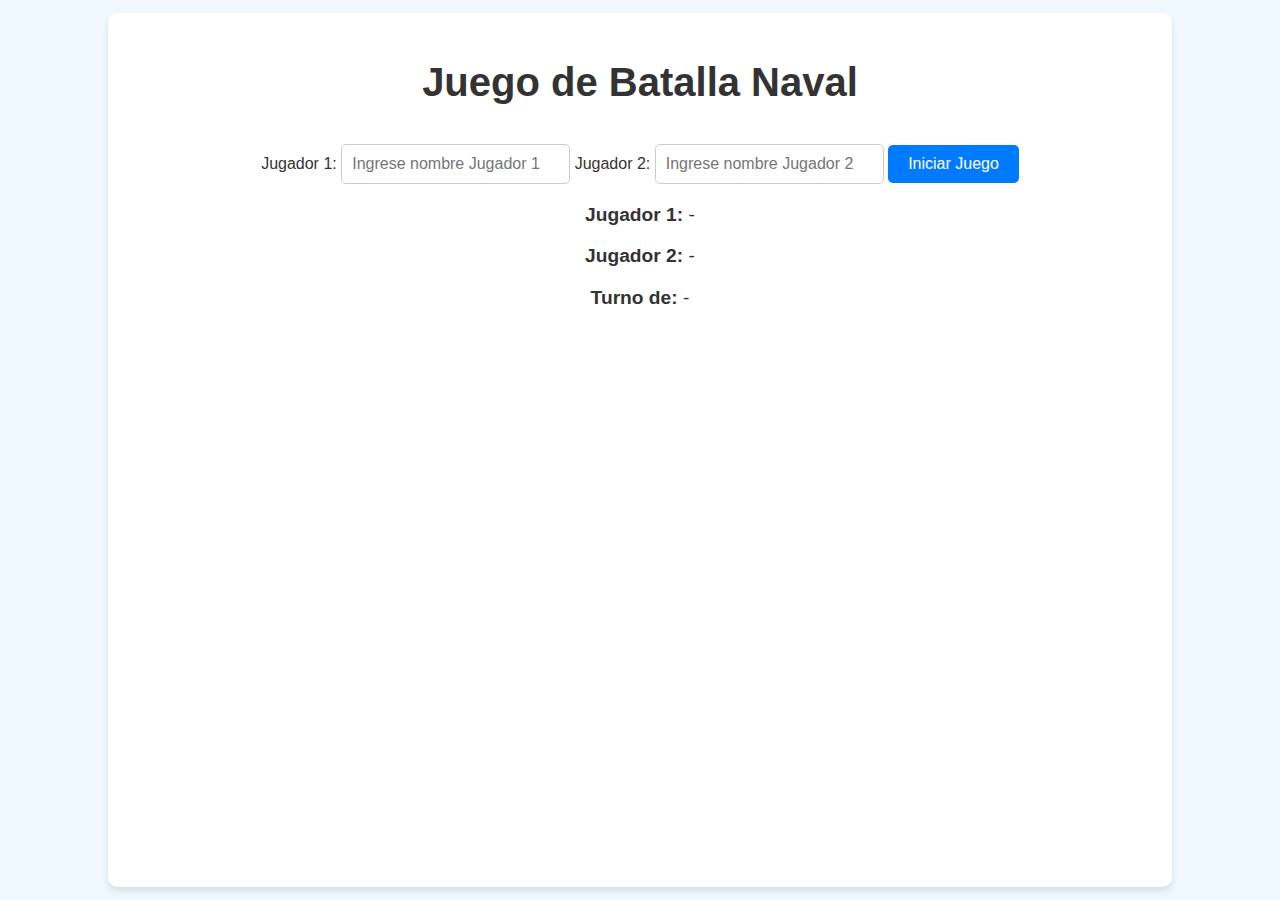
<file: templates/play.html>
<!DOCTYPE html>
<html lang="es">
<head>
    <meta charset="UTF-8">
    <meta name="viewport" content="width=device-width, initial-scale=1.0">
    <title>Batalla Naval</title>
    <style>
        body {
            font-family: Arial, sans-serif;
            background-color: #f0f8ff;
            color: #333;
            margin: 0;
            padding: 0;
            display: flex;
            flex-direction: column;
            align-items: center;
            justify-content: center;
            height: 100vh;
        }

        .container {
            text-align: center;
            background-color: #ffffff;
            padding: 20px;
            border-radius: 10px;
            box-shadow: 0 4px 6px rgba(0, 0, 0, 0.1);
            width: 80%;
            max-width: 1200px;
        }

        h1 {
            color: #333;
            font-size: 2.5em;
            margin-bottom: 20px;
        }

        .grid {
            display: grid;
            grid-template-columns: repeat(10, 50px);
            grid-template-rows: repeat(10, 50px);
            gap: 2px;
            justify-content: center;
            margin-bottom: 20px;
        }

        .cell {
            width: 50px;
            height: 50px;
            background-color: #add8e6;
            border: 1px solid #bbb;
            display: flex;
            align-items: center;
            justify-content: center;
            cursor: pointer;
        }

        .cell.sunk {
            background-color: red;
        }

        .cell.hit {
            background-color: yellow;
        }

        .button {
            padding: 10px 20px;
            background-color: #007bff;
            color: white;
            border: none;
            border-radius: 5px;
            cursor: pointer;
            font-size: 1em;
            margin-top: 20px;
        }

        .button:hover {
            background-color: #0056b3;
        }

        .status {
            margin-top: 20px;
            font-size: 1.2em;
            color: #333;
        }

        .player-info {
            margin-bottom: 20px;
            font-size: 1.2em;
        }

        .input-container {
            margin-bottom: 20px;
        }

        .input-container input {
            padding: 10px;
            font-size: 1em;
            border-radius: 5px;
            border: 1px solid #ccc;
        }
    </style>
</head>
<body>
    <div class="container">
        <h1>Juego de Batalla Naval</h1>
        
        <div id="playerSelection" class="input-container">
            <label for="player1Name">Jugador 1:</label>
            <input type="text" id="player1Name" placeholder="Ingrese nombre Jugador 1">
            <label for="player2Name">Jugador 2:</label>
            <input type="text" id="player2Name" placeholder="Ingrese nombre Jugador 2">
            <button class="button" id="startButton">Iniciar Juego</button>
        </div>

        <div class="player-info" id="playerInfo">
            <p><strong>Jugador 1:</strong> <span id="displayPlayer1Name">-</span></p>
            <p><strong>Jugador 2:</strong> <span id="displayPlayer2Name">-</span></p>
            <p><strong>Turno de:</strong> <span id="currentPlayer">-</span></p>
        </div>
        
        <div class="grid" id="playerBoard"></div>

        <div id="gameStatus" class="status"></div>

        <!-- Botón para reiniciar el juego -->
        <button class="button" id="restartButton" style="display:none;">Reiniciar Juego</button>
    </div>

    <script>
        let player1Name, player2Name, currentPlayer = 1, gameOver = false;

        // Función para generar el tablero del jugador
        function generarTablero() {
            const board = document.getElementById("playerBoard");
            board.innerHTML = "";
            for (let i = 0; i < 100; i++) {
                const cell = document.createElement("div");
                cell.classList.add("cell");
                cell.addEventListener("click", function () {
                    if (!gameOver) disparar(i);
                });
                board.appendChild(cell);
            }
        }

        // Función para iniciar el juego
        function iniciarJuego() {
            player1Name = document.getElementById("player1Name").value;
            player2Name = document.getElementById("player2Name").value;
            
            if (!player1Name || !player2Name) {
                alert("Por favor ingrese los nombres de los jugadores.");
                return;
            }

            document.getElementById("displayPlayer1Name").textContent = player1Name;
            document.getElementById("displayPlayer2Name").textContent = player2Name;
            document.getElementById("playerSelection").style.display = "none";
            document.getElementById("gameStatus").textContent = "Juego en progreso...";
            document.getElementById("restartButton").style.display = "inline-block";  // Mostrar el botón de reiniciar
            document.getElementById("currentPlayer").textContent = player1Name; // Iniciar con el jugador 1
            generarTablero();
        }

        // Función para realizar un disparo en una celda
        function disparar(cellIndex) {
            const cells = document.querySelectorAll(".cell");
            const cell = cells[cellIndex];

            // Determinar el jugador actual
            let playerName = currentPlayer === 1 ? player1Name : player2Name;

            // Lógica para disparo
            const hit = Math.random() > 0.7; // 30% de probabilidad de que sea un "hit"
            if (hit) {
                cell.classList.add("hit");
                document.getElementById("gameStatus").textContent = `¡Acierto, ${playerName}!`;
            } else {
                cell.classList.add("sunk");
                document.getElementById("gameStatus").textContent = `¡Fallaste, ${playerName}!`;
            }

            // Cambiar turno
            currentPlayer = currentPlayer === 1 ? 2 : 1;
            playerName = currentPlayer === 1 ? player1Name : player2Name;
            document.getElementById("currentPlayer").textContent = playerName;

            // Simulación de fin del juego
            if (Math.random() > 0.95) {
                gameOver = true;
                document.getElementById("gameStatus").textContent = `Game Over! ${playerName} ha ganado.`;
            }
        }

        // Función para reiniciar el juego
        function reiniciarJuego() {
            gameOver = false;
            currentPlayer = 1; // Reiniciar al jugador 1
            document.getElementById("gameStatus").textContent = "Juego en progreso...";
            document.getElementById("currentPlayer").textContent = player1Name; // Empezar con el jugador 1
            generarTablero();
        }

        // Eventos de los botones
        document.getElementById("startButton").addEventListener("click", iniciarJuego);
        document.getElementById("restartButton").addEventListener("click", reiniciarJuego);
    </script>
</body>
</html>
</file>
